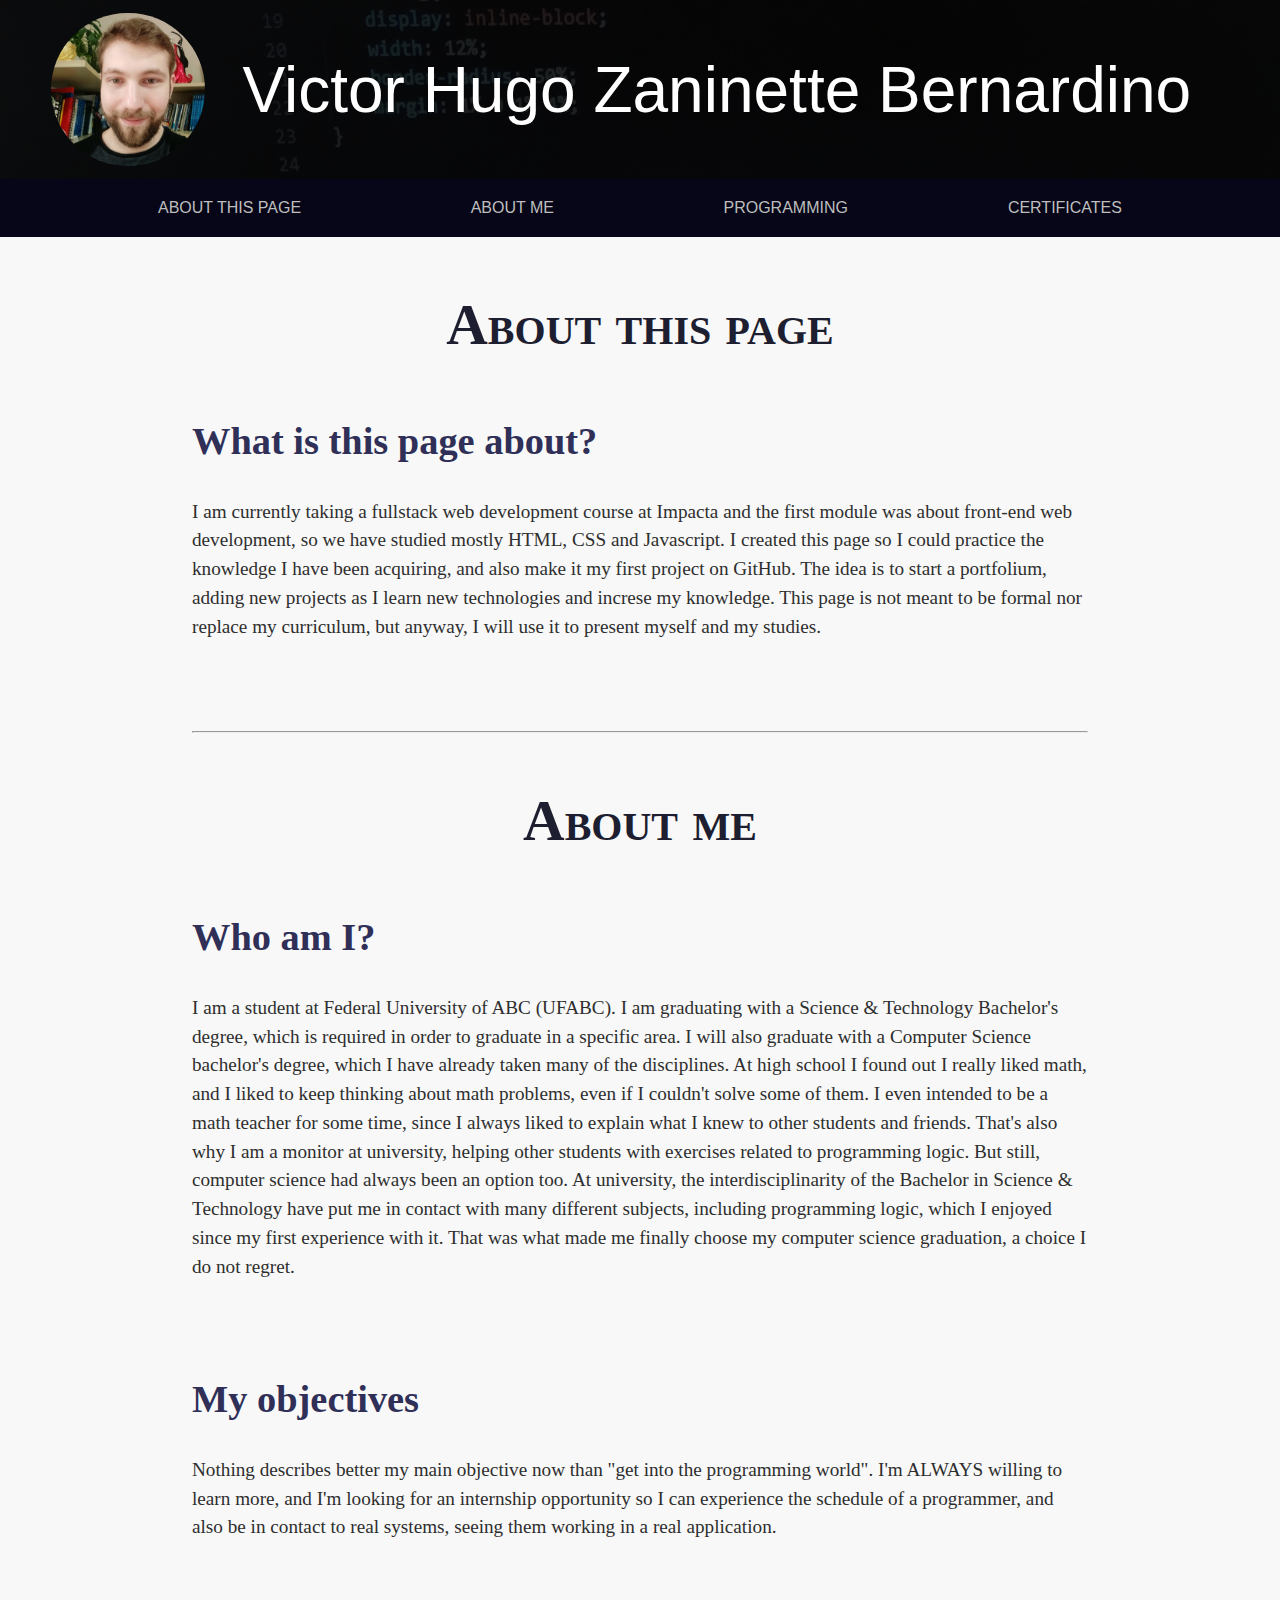
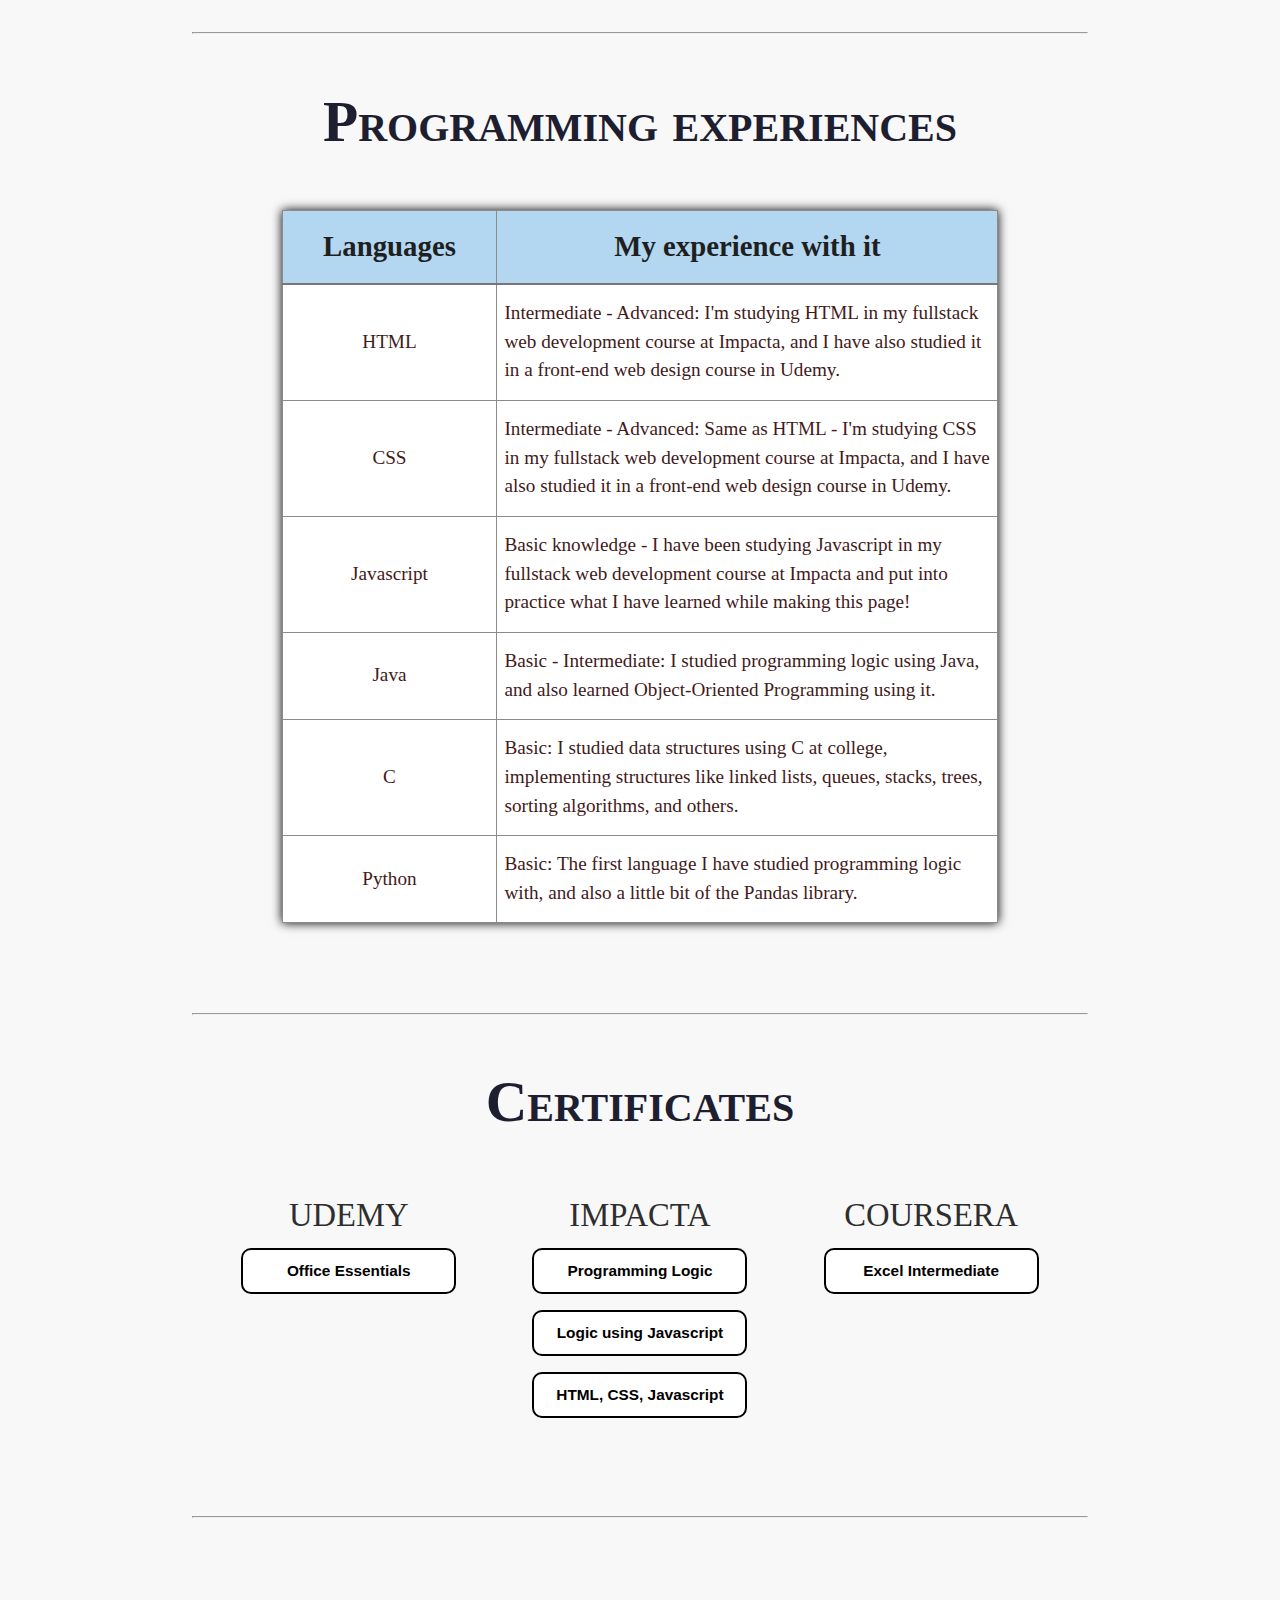
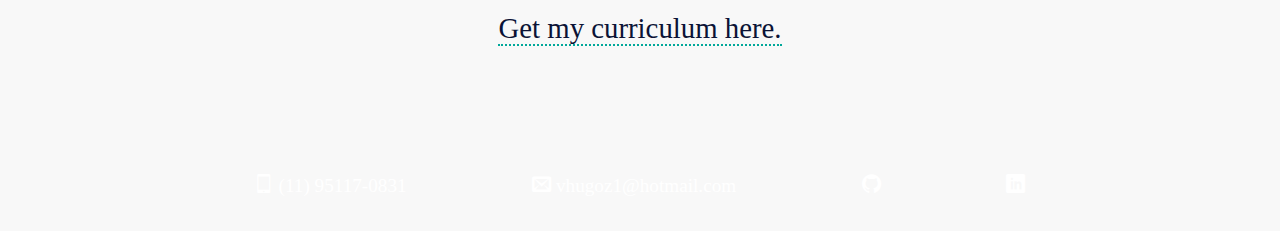
<file: index.html>
<!DOCTYPE html>
<html>
    <head>
        <title>Project Me</title>
        <meta charset="utf-8">
        <meta name="description" content="Practing the CSS, HTML and Javascript skills that I have been learning">
        <meta name="author" content="Victor Hugo Zaninette Bernardino">
        <meta name="viewport" content="width=device-width, initial-scale=1.0">
        <link href="icomoon/style.css" rel="stylesheet">
        <link href="css/estilo.css" rel="stylesheet">
        <script src="https://ajax.googleapis.com/ajax/libs/jquery/3.5.1/jquery.min.js" type="text/javascript"></script>
    </head>
    <body>
        <header>
            <div class="header-main-div">
                <img src="imagens/myself.png" alt="Author's picture">
                <p>Victor Hugo Zaninette Bernardino</p>
            </div>
            <nav>
                <ul>
                    <li class="has-intern v-nav">About this page
                        <ul class="inner-list">
                            <li class="v-nav">What is this page?</li>
                        </ul>
                    </li>
                    <li class="has-intern v-nav">About me
                        <ul class="inner-list">
                            <li class="v-nav">Who am I?</li>
                            <li class="v-nav">My objectives</li>
                        </ul>
                    </li>
                    <li class="v-nav">Programming</li>
                    <li class="v-nav">Certificates</li>
                </ul>
            </nav>
        </header>

        <section>
            <h1 id="about-page">About this page</h1>
            <article>
                <h2 id="page">What is this page about?</h2>
                <p>I am currently taking a fullstack web development course at Impacta and the first module was about front-end web development, so we have studied mostly HTML, CSS and Javascript. I created this page so I could practice the knowledge I have been acquiring, and also make it my first project on GitHub. The idea is to start a portfolium, adding new projects as I learn new technologies and increse my knowledge. This page is not meant to be formal nor replace my curriculum, but anyway, I will use it to present myself and my studies.</p>
            </article>
            <hr>
            <h1 id="about-me">About me</h1>
            <article>
                <h2 id="me">Who am I?</h2>
                <p>I am a student at Federal University of ABC (UFABC). I am graduating with a Science & Technology Bachelor's degree, which is required in order to graduate in a specific area. I will also graduate with a Computer Science bachelor's degree, which I have already taken many of the disciplines. At high school I found out I really liked math, and I liked to keep thinking about math problems, even if I couldn't solve some of them. I even intended to be a math teacher for some time, since I always liked to explain what I knew to other students and friends. That's also why I am a monitor at university, helping other students with exercises related to programming logic. But still, computer science had always been an option too. At university, the interdisciplinarity of the Bachelor in Science & Technology have put me in contact with many different subjects, including programming logic, which I enjoyed since my first experience with it. That was what made me finally choose my computer science graduation, a choice I do not regret. </p>
            </article>
            <article>
                <h2 id="objectives">My objectives</h2>
                <p>Nothing describes better my main objective now than "get into the programming world". I'm ALWAYS willing to learn more, and I'm looking for an internship opportunity so I can experience the schedule of a programmer, and also be in contact to real systems, seeing them working in a real application. </p>
            </article>
            <hr>
            <article>
                <h1 id="languages">Programming experiences</h1>
                <table>
                    <thead>
                        <tr>
                            <th>Languages</th>
                            <th>My experience with it</th>
                        </tr>
                    </thead>
                    <tbody>
                        <tr>
                            <td>HTML</td>
                            <td>Intermediate - Advanced: I'm studying HTML in my fullstack web development course at Impacta, and I have also studied it in a front-end web design course in Udemy.</td>
                        </tr>
                        <tr>
                            <td>CSS</td>
                            <td>Intermediate - Advanced: Same as HTML - I'm studying CSS in my fullstack web development course at Impacta, and I have also studied it in a front-end web design course in Udemy.</td>
                        </tr>
                        <tr>
                            <td>Javascript</td>
                            <td>Basic knowledge - I have been studying Javascript in my fullstack web development course at Impacta and put into practice what I have learned while making this page!</td>
                        </tr>
                        <tr>
                            <td>Java</td>
                            <td>Basic - Intermediate: I studied programming logic using Java, and also learned Object-Oriented Programming using it. </td>
                        </tr>
                        <tr>
                            <td>C</td>
                            <td>Basic: I studied data structures using C at college, implementing structures like linked lists, queues, stacks, trees, sorting algorithms, and others. </td>
                        </tr>
                        <tr>
                            <td>Python</td>
                            <td>Basic: The first language I have studied programming logic with, and also a little bit of the Pandas library.</td>
                        </tr>
                    </tbody>
                </table>
            </article>
            <hr>
            <article>
                <h1 id="certificates">Certificates</h1>
                <div class="master" id="c-div">
                    <div id="c-udemy">
                        <p>UDEMY</p>
                        <button class="btn" id="udemy-c1">Office Essentials</button>
                    </div>
                    <div id="c-impacta">
                        <p>IMPACTA</p>
                        <button class="btn" id="impacta-c1">Programming Logic</button>
                        <button class="btn" id="impacta-c1">Logic using Javascript</button>
                        <button class="btn" id="impacta-c1">HTML, CSS, Javascript</button>
                    </div>
                    <div id="c-coursera">
                        <p>COURSERA</p>
                        <button class="btn" id="coursera-c1">Excel Intermediate</button>
                    </div>
                </div>
                <div id="certificate">
                    <img>
                    <p></p>
                </div>
            </article>
            <hr>
            <p class="curriculum"><a target="_blank" href="docs/CV-VictorHugoZB.pdf">Get my curriculum here.</a></p>
        </section>

        <footer>
            <ul>
                <li>
                    <span class="icon-mobile2"></span><span class="hidden">Celular</span>
                     (11) 95117-0831
                </li>
                <li>
                    <span class="icon-envelop"></span><span class="hidden">Email</span>
                     vhugoz1@hotmail.com
                </li>
                <li>
                    <a href="https://github.com/VictorHugoZB" target="_blank"><span class="icon-github"></span></a>
                </li>
                <li>
                    <a href="https://www.linkedin.com/in/victor-hugo-zaninette-bernardino-0a28011a6/" target="_blank"><span class="icon-linkedin"></span></a>
                </li>
            </ul>
        </footer>
    </body>
    <script src="javascript/control.js" type="text/javascript"></script>
</html>
</file>
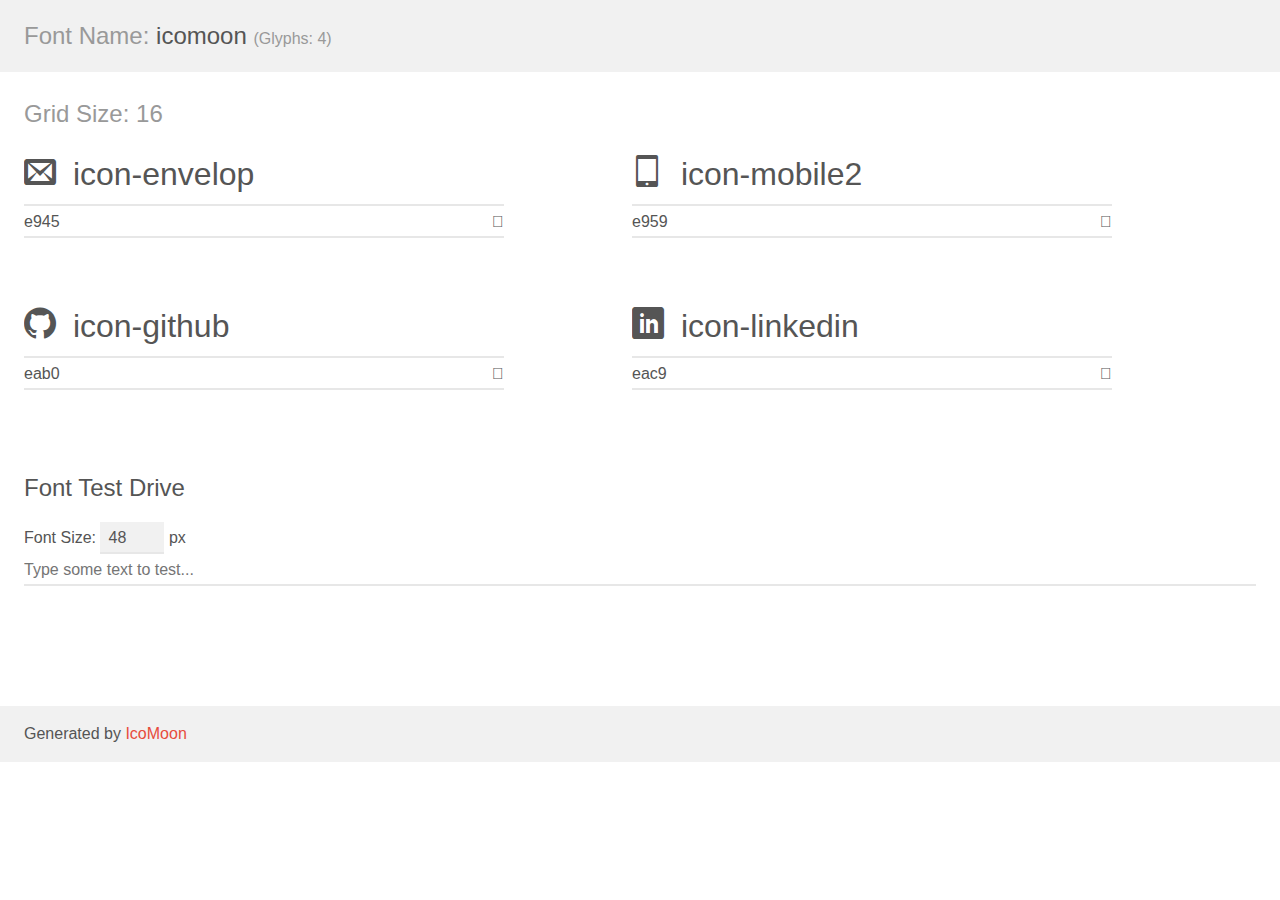
<file: icomoon/demo.html>
<!doctype html>
<html>
<head>
    <meta charset="utf-8">
    <title>IcoMoon Demo</title>
    <meta name="description" content="An Icon Font Generated By IcoMoon.io">
    <meta name="viewport" content="width=device-width, initial-scale=1">
    <link rel="stylesheet" href="demo-files/demo.css">
    <link rel="stylesheet" href="style.css"></head>
<body>
    <div class="bgc1 clearfix">
        <h1 class="mhmm mvm"><span class="fgc1">Font Name:</span> icomoon <small class="fgc1">(Glyphs:&nbsp;4)</small></h1>
    </div>
    <div class="clearfix mhl ptl">
        <h1 class="mvm mtn fgc1">Grid Size: 16</h1>
        <div class="glyph fs1">
            <div class="clearfix bshadow0 pbs">
                <span class="icon-envelop"></span>
                <span class="mls"> icon-envelop</span>
            </div>
            <fieldset class="fs0 size1of1 clearfix hidden-false">
                <input type="text" readonly value="e945" class="unit size1of2" />
                <input type="text" maxlength="1" readonly value="&#xe945;" class="unitRight size1of2 talign-right" />
            </fieldset>
            <div class="fs0 bshadow0 clearfix hidden-true">
                <span class="unit pvs fgc1">liga: </span>
                <input type="text" readonly value="envelop, mail" class="liga unitRight" />
            </div>
        </div>
        <div class="glyph fs1">
            <div class="clearfix bshadow0 pbs">
                <span class="icon-mobile2"></span>
                <span class="mls"> icon-mobile2</span>
            </div>
            <fieldset class="fs0 size1of1 clearfix hidden-false">
                <input type="text" readonly value="e959" class="unit size1of2" />
                <input type="text" maxlength="1" readonly value="&#xe959;" class="unitRight size1of2 talign-right" />
            </fieldset>
            <div class="fs0 bshadow0 clearfix hidden-true">
                <span class="unit pvs fgc1">liga: </span>
                <input type="text" readonly value="mobile2, cell-phone2" class="liga unitRight" />
            </div>
        </div>
        <div class="glyph fs1">
            <div class="clearfix bshadow0 pbs">
                <span class="icon-github"></span>
                <span class="mls"> icon-github</span>
            </div>
            <fieldset class="fs0 size1of1 clearfix hidden-false">
                <input type="text" readonly value="eab0" class="unit size1of2" />
                <input type="text" maxlength="1" readonly value="&#xeab0;" class="unitRight size1of2 talign-right" />
            </fieldset>
            <div class="fs0 bshadow0 clearfix hidden-true">
                <span class="unit pvs fgc1">liga: </span>
                <input type="text" readonly value="github, brand40" class="liga unitRight" />
            </div>
        </div>
        <div class="glyph fs1">
            <div class="clearfix bshadow0 pbs">
                <span class="icon-linkedin"></span>
                <span class="mls"> icon-linkedin</span>
            </div>
            <fieldset class="fs0 size1of1 clearfix hidden-false">
                <input type="text" readonly value="eac9" class="unit size1of2" />
                <input type="text" maxlength="1" readonly value="&#xeac9;" class="unitRight size1of2 talign-right" />
            </fieldset>
            <div class="fs0 bshadow0 clearfix hidden-true">
                <span class="unit pvs fgc1">liga: </span>
                <input type="text" readonly value="linkedin, brand64" class="liga unitRight" />
            </div>
        </div>
    </div>

    <!--[if gt IE 8]><!-->
    <div class="mhl clearfix mbl">
        <h1>Font Test Drive</h1>
        <label>
            Font Size: <input id="fontSize" type="number" class="textbox0 mbm"
            min="8" value="48" />
            px
        </label>
        <input id="testText" type="text" class="phl size1of1 mvl"
        placeholder="Type some text to test..." value=""/>
        <div id="testDrive" class="icon-" style="font-family: icomoon">&nbsp;
        </div>
    </div>
    <!--<![endif]-->
    <div class="bgc1 clearfix">
        <p class="mhl">Generated by <a href="https://icomoon.io/app">IcoMoon</a></p>
    </div>

    <script src="demo-files/demo.js"></script>
</body>
</html>
</file>
<file: icomoon/style.css>
@font-face {
  font-family: 'icomoon';
  src:  url('fonts/icomoon.eot?qpc0p9');
  src:  url('fonts/icomoon.eot?qpc0p9#iefix') format('embedded-opentype'),
    url('fonts/icomoon.ttf?qpc0p9') format('truetype'),
    url('fonts/icomoon.woff?qpc0p9') format('woff'),
    url('fonts/icomoon.svg?qpc0p9#icomoon') format('svg');
  font-weight: normal;
  font-style: normal;
  font-display: block;
}

[class^="icon-"], [class*=" icon-"] {
  /* use !important to prevent issues with browser extensions that change fonts */
  font-family: 'icomoon' !important;
  speak: never;
  font-style: normal;
  font-weight: normal;
  font-variant: normal;
  text-transform: none;
  line-height: 1;

  /* Better Font Rendering =========== */
  -webkit-font-smoothing: antialiased;
  -moz-osx-font-smoothing: grayscale;
}

.icon-envelop:before {
  content: "\e945";
}
.icon-mobile2:before {
  content: "\e959";
}
.icon-github:before {
  content: "\eab0";
}
.icon-linkedin:before {
  content: "\eac9";
}
</file>
<file: css/estilo.css>
/* TAGS */

body, body *{
    margin: 0;
    padding: 0;
}
body{
    background-color: rgb(248, 248, 248);
    color: rgb(46, 46, 46);
}
a{
    text-decoration: none;
    color: black;
}
header, footer{
    background-image: linear-gradient(rgba(0, 0, 0, 0.87) 10%, black 80%), url('../imagens/headerbg.png');
    background-attachment: fixed;
    background-repeat: no-repeat;
}
header{
    height: 40%;
}
header nav{
    width: 100%;
    background-color:rgb(6, 6, 24);
    color: rgb(190, 190, 190);
    text-transform: uppercase;
    font-family: sans-serif;
    font-weight:500;
}
header nav ul:not(.inner-list){
    list-style: none;
    display: flex;
    justify-content: space-evenly;
}
header ul li{
    display: inline-block;
    border: 2px dotted transparent;
    min-width: 8%;
    margin: 2vh 0;
    text-align: center;
    transition: all .4s;
}
header ul li:hover{
    color: white;
    border-bottom: 2px dotted rgb(28, 26, 145);
    cursor: pointer;
}
header ul li.has-intern{
    border-bottom: transparent;
}
nav .inner-list li{
    display: block;
    color: rgb(95, 95, 95);
    text-transform: none;
    margin: 0;
    padding: 1.5vh 0 0 0;
}
footer{
    width: 100%;
    height: 10vh;
    margin-top: 10vh;
}
footer ul{
    list-style: none;
    height: 100%;
    color: white;
    display: flex;
    align-items: center;
    justify-content: space-around;
    width: 70%;
    margin: auto;
}
footer ul li{
    display: inline-block;
    font-size: 1.2em;
}
footer span{
    color: white;
    transition: color .4s;
}
footer a span:hover{
    color: rgb(0, 255, 234);
}
footer a{
    text-decoration: none;
}
header p{
    font-family: sans-serif;
    font-size: 5vw;
    color: white;
    width: 80%;
}
header img{
    display: inline-block;
    width: 12%;
    border-radius: 50%;
    margin: 1% 0 1% 4%;
}
header p{
    text-align: center;
}
article{
    margin-bottom: 10%;
}
section{
    width: 70%;
    margin: auto;
}
section{
    font-size: 1.2em;
    line-height: 1.5;
    font-family: 'Times New Roman', Times, serif;
}
h1{
    font-family:Cambria, Cochin, Georgia, Times, 'Times New Roman', serif;
    color: rgb(30, 30, 49);
    font-size: 3em;
    margin: 5% 0;
    text-align: center;
    font-variant: small-caps;
}

h2{
    color: rgb(47, 47, 87);
    font-size: 2em;
    margin: 3% 0;
}
table{
    border-collapse: collapse;
    width: 80%;
    margin: auto;
    font-family: 'sans-serif';
    box-shadow: 0px 0px 10px black;
}
table td, table th{
    border: 1px solid rgb(139, 139, 139);
    padding: 2% 1%;
    font-size: 1.5em;
    font-family: 'Times New Roman', Times, serif;
}
table td{
    font-size: 1em;
    color: rgb(66, 26, 26);
}
table tbody tr:hover{
    background-color:rgb(235, 235, 235);
}
table tr{
    background-color: rgb(255, 255, 255);
}
table th:first-child, table td:first-child{
    text-align: center;
    width: 30%;
}
thead tr{
    border-bottom: 2px solid rgb(119, 119, 119);
    background-color: rgb(179, 215, 241);
    color: rgb(31, 31, 31);
}

/* CLASSES */
.curriculum{
    text-align: center;
    margin: 10%;
    font-size: 1.5em;
}
.curriculum a{
    color:rgb(11, 19, 54);
    border-bottom: dotted 2px rgb(0, 168, 154);
    transition: all .3s;
}
.curriculum a:hover{
    color:rgb(0, 116, 106);
    border-bottom: dotted 2px transparent;
}
.hidden{
    display: none;
}
.inner-list{
    display: none;
}
.dp-block{
    display: block;
}
.header-main-div{
    display: flex;
    align-items: center;
}
.master{
    display: flex;
    justify-content: space-evenly;
}
.master p{
    font-size: 1.7em;
}
.master div{
    text-align: center;
    width: 30%;
}
.btn{
    padding: 1%;
    border-radius: 10px;
    font-size: .8em;
    height: 3em;
    width: 80%;
    margin: 3% auto;
    font-weight: bold;
    background-color: white;
    border: 2px black solid;
    color: rgb(0, 0, 0);
}
.pressed{
    box-shadow: 0 0 10px rgb(0, 0, 0);
    border: 2px rgb(0, 0, 0) solid;
    color: rgb(0, 0, 0);
}

/* IDs */
#certificate{
    text-align: center;
    font-size: 1.5em;
}
#certificate img{
    width: 75%;
    margin: 2% auto;
    box-shadow: 0 0 20px rgb(30, 30, 49);
    border-radius: 20px;
}
#certificate a{
    text-decoration: none;
    border-bottom: 3px dotted rgb(26, 160, 165);
    color: black;
    transition: all .6s;
}

#certificate a:hover{
    border-bottom: 3px dotted transparent;
    color: rgb(14, 89, 92);
}
</file>
<file: icomoon/demo-files/demo.css>
body {
  padding: 0;
  margin: 0;
  font-family: sans-serif;
  font-size: 1em;
  line-height: 1.5;
  color: #555;
  background: #fff;
}
h1 {
  font-size: 1.5em;
  font-weight: normal;
}
small {
  font-size: .66666667em;
}
a {
  color: #e74c3c;
  text-decoration: none;
}
a:hover, a:focus {
  box-shadow: 0 1px #e74c3c;
}
.bshadow0, input {
  box-shadow: inset 0 -2px #e7e7e7;
}
input:hover {
  box-shadow: inset 0 -2px #ccc;
}
input, fieldset {
  font-family: sans-serif;
  font-size: 1em;
  margin: 0;
  padding: 0;
  border: 0;
}
input {
  color: inherit;
  line-height: 1.5;
  height: 1.5em;
  padding: .25em 0;
}
input:focus {
  outline: none;
  box-shadow: inset 0 -2px #449fdb;
}
.glyph {
  font-size: 16px;
  width: 15em;
  padding-bottom: 1em;
  margin-right: 4em;
  margin-bottom: 1em;
  float: left;
  overflow: hidden;
}
.liga {
  width: 80%;
  width: calc(100% - 2.5em);
}
.talign-right {
  text-align: right;
}
.talign-center {
  text-align: center;
}
.bgc1 {
  background: #f1f1f1;
}
.fgc1 {
  color: #999;
}
.fgc0 {
  color: #000;
}
p {
  margin-top: 1em;
  margin-bottom: 1em;
}
.mvm {
  margin-top: .75em;
  margin-bottom: .75em;
}
.mtn {
  margin-top: 0;
}
.mtl, .mal {
  margin-top: 1.5em;
}
.mbl, .mal {
  margin-bottom: 1.5em;
}
.mal, .mhl {
  margin-left: 1.5em;
  margin-right: 1.5em;
}
.mhmm {
  margin-left: 1em;
  margin-right: 1em;
}
.mls {
  margin-left: .25em;
}
.ptl {
  padding-top: 1.5em;
}
.pbs, .pvs {
  padding-bottom: .25em;
}
.pvs, .pts {
  padding-top: .25em;
}
.unit {
  float: left;
}
.unitRight {
  float: right;
}
.size1of2 {
  width: 50%;
}
.size1of1 {
  width: 100%;
}
.clearfix:before, .clearfix:after {
  content: " ";
  display: table;
}
.clearfix:after {
  clear: both;
}
.hidden-true {
  display: none;
}
.textbox0 {
  width: 3em;
  background: #f1f1f1;
  padding: .25em .5em;
  line-height: 1.5;
  height: 1.5em;
}
#testDrive {
  display: block;
  padding-top: 24px;
  line-height: 1.5;
}
.fs0 {
  font-size: 16px;
}
.fs1 {
  font-size: 32px;
}
</file>
